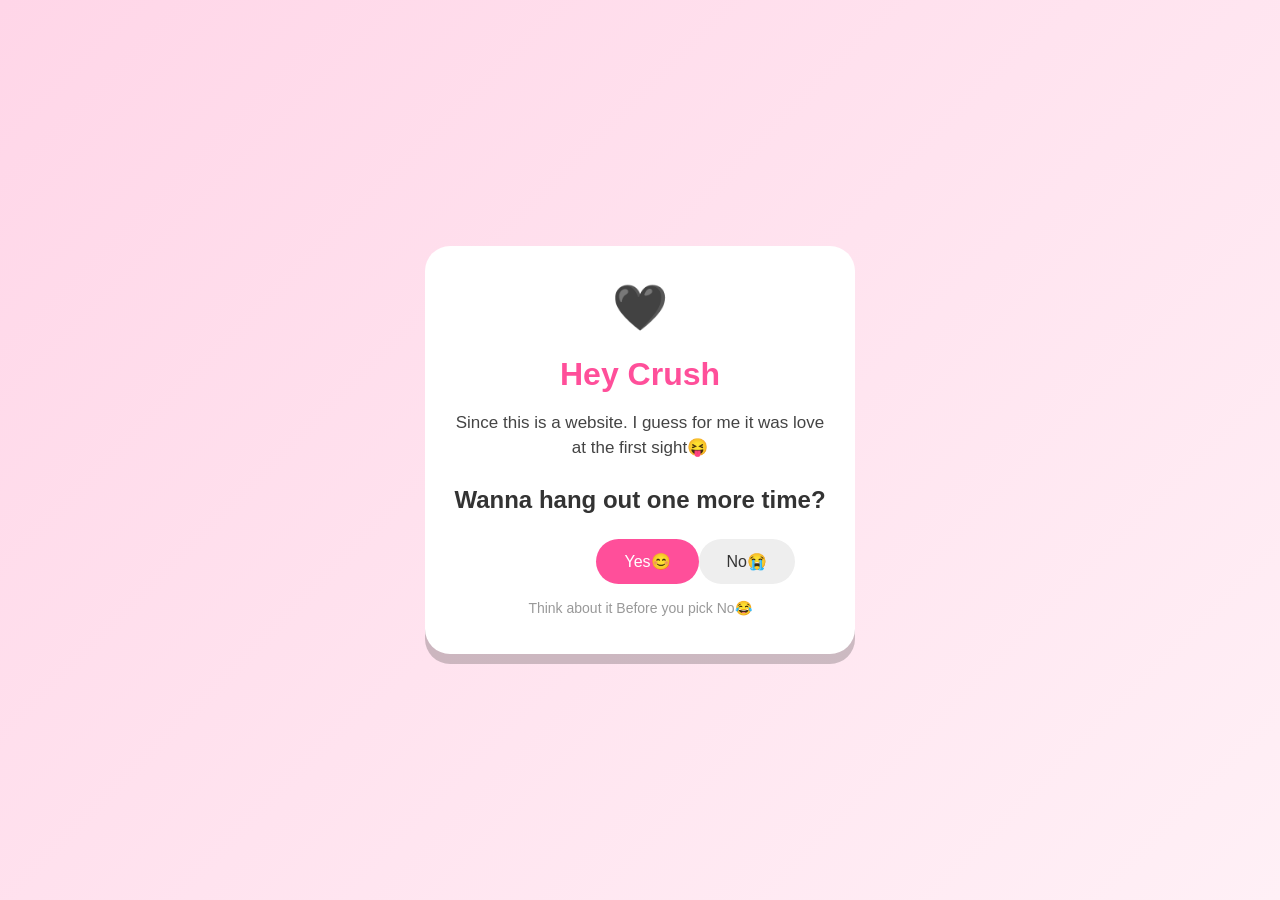
<file: index.html>
<!DOCTYPE html>
<html lang="en">
<head>
    <meta charset="UTF-8">
    <meta name="viewport" content="width=device-width, initial-scale=1.0">
    <title>My crush</title>
</head>
<style>
             body{
        margin: 0;
        height: 100vh;
        background: linear-gradient(135deg, #ffd6e8, #fff0f6);
        font-family: Arial,  sans-serif;
        display: flex;
        justify-content: center;
        align-items: center;
        overflow: hidden;

    }
    .card{
        background: white;
        width: 90%;
        max-width: 380px;
        padding: 35px 25px;
        border-radius: 25px;
        text-align: center;
        box-shadow: 0 10px 0px rgba(0,0,0,0.2);
    }
    .heart{
        font-size: 45px;
        animation:heartbeat 1s infinite;
    }



    h1{
        color: #ff4f9a;
        margin-bottom: 10px;
    }
    h2{
        color: #333;
        margin-top: 25px;
    }
    p{
        color: #444;
        font-size: 17px;
        line-height: 1.5;
    }
    .buttons{

        margin-top: 25px;
        height: 80px;
        position: relative;
    }
    button{
        border: none;
        padding: 13px 28px;
        border-radius: 30px;
        font-size: 16px;
        cursor: pointer;
        transition: 0.2s ease;

    }

    #yesBtn{
        background: #ff4f9a;
        color: white;
        margin-left: 15px;
    }
    #yesBtn:hover{
        transform: scale(1.1);
        background: #ff2f86;
    }
#noBtn{
    background: #eeeeee;
    color: #333;
    position: absolute;
    top: 0;
}

#smallText{
    font-size: 14px;
    color: #999;
}
@keyframes heartbeat{
    0%, 100%{
        transform: scale(1);
    }

    50%{
        transform: scale(1.25);
    }

}

</style>
<body>
    <div class="card">
        <div class="heart">🖤</div>

            <h1>Hey Crush</h1>

            <p id="message">
                Since this is a website. I guess for me it was love at the first sight😝
            </p>

            <h2>Wanna hang out one more time?</h2>


            <div class="buttons">
                <button id="yesBtn">Yes😊</button>
                <button id="noBtn">No😭</button>


            <p id="smallText">Think about it Before you pick No😂</p>

            </div>
    </div>
    <script>
        const yesBtn = document.getElementById('yesBtn');
        const noBtn = document.getElementById('noBtn');
        const smallText = document.getElementById('smallText');

        let noCount = 0;
        function moveNoButton(){
            noCount++;

            const randomX = Math.random() * 800-400;
            const randomY = Math.random() * 800-400;

            noBtn.style.position = "fixed";
            noBtn.style.left = `$
            {randomX}px`;
            noBtn.style.top = `$
            {randomY}px`;
            
            

            if (noCount === 1) {
                smallText.textContent = "you can say No😭";
            } else if (noCount === 2){
                smallText.textContent = "If it was our Fate, you can say Yes😘";
            } else if(noCount === 3){
                smallText.textContent = "Because i can see it in your eyes, You look beautiful😍";
            }else{
                smallText.textContent ="No way, Just Pick Yes😘";
            }
        }

        noBtn.addEventListener("mouseover", moveNoButton);
        noBtn.addEventListener("touchstart", moveNoButton);

        yesBtn.addEventListener("click", () => {
            document.body.innerHTML = `
            <div class="card">
                <div class="heart">💓</div>
                <h1>Yay!😍</h1>
                <p> I Knew you liked me too!</p>
                <h2>so wonderful to hear?</h2>
                <h2>so amazing?</h2>
                <h2>💑</h2>
                <p>Finally We are Together now!</p>
                <p>And forever will Be Together🧑‍🤝‍🧑</p>
                </div>
            `;

   });
    </script>
</body>
</html>
</file>
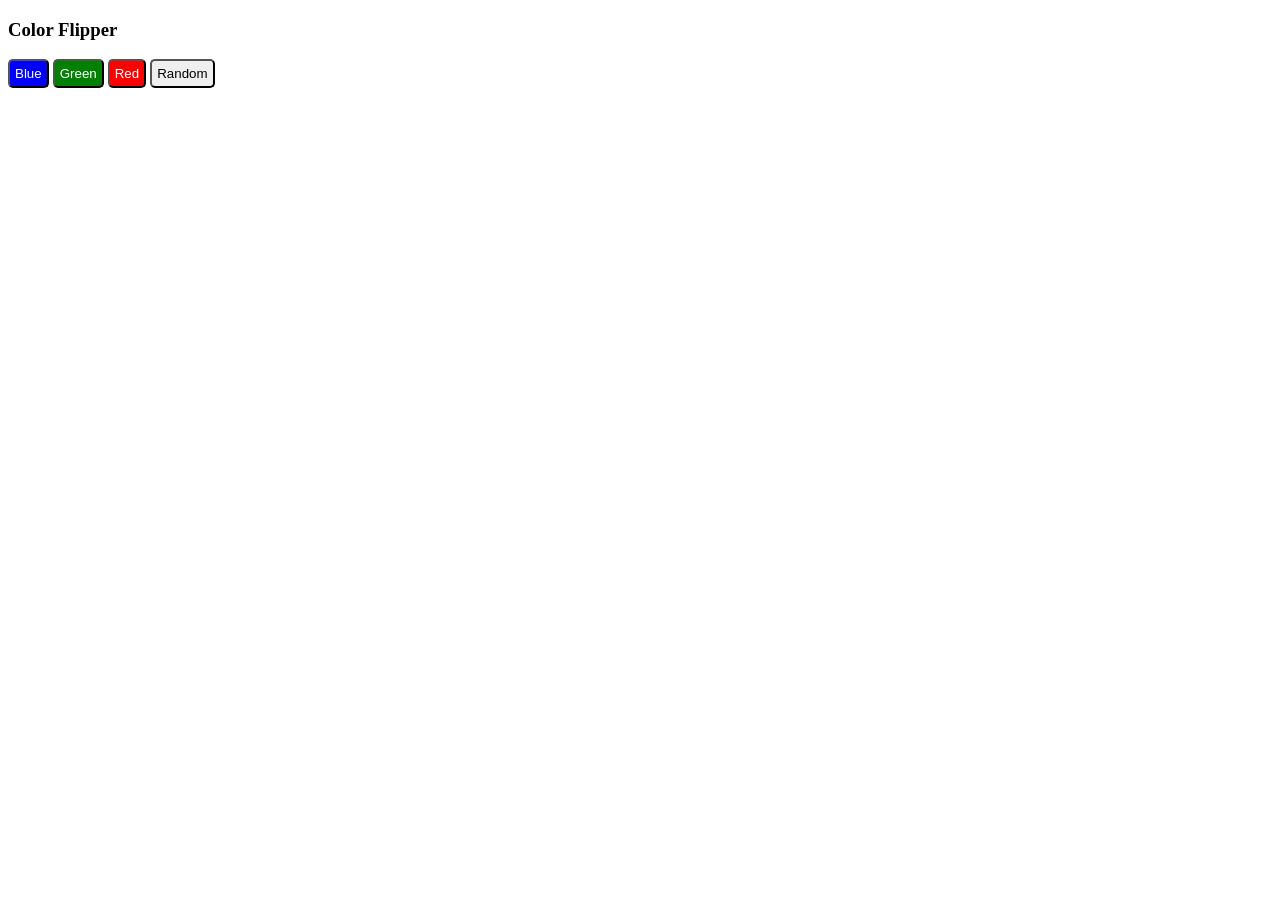
<file: colorflip.html/index.html>
<!DOCTYPE html>
<html lang="en">
<head>
    <meta charset="UTF-8">
    <meta name="viewport" content="width=device-width, initial-scale=1.0">
    <link  rel="stylesheet" href="style.css">
    <title>color flipper</title>
</head>
<body>

    <h3>Color Flipper</h3>


<div class="btn">
    <button id="blue" onclick="colorFlip('blue')">Blue</button>
    <button id="green" onclick="colorFlip('green')">Green</button>
    <button id="red" onclick="colorFlip('red')">Red</button>
    <button onclick="rancolor()">Random</button>
    </div>
    <script src="script.js"></script>



</body>
</html>
</file>
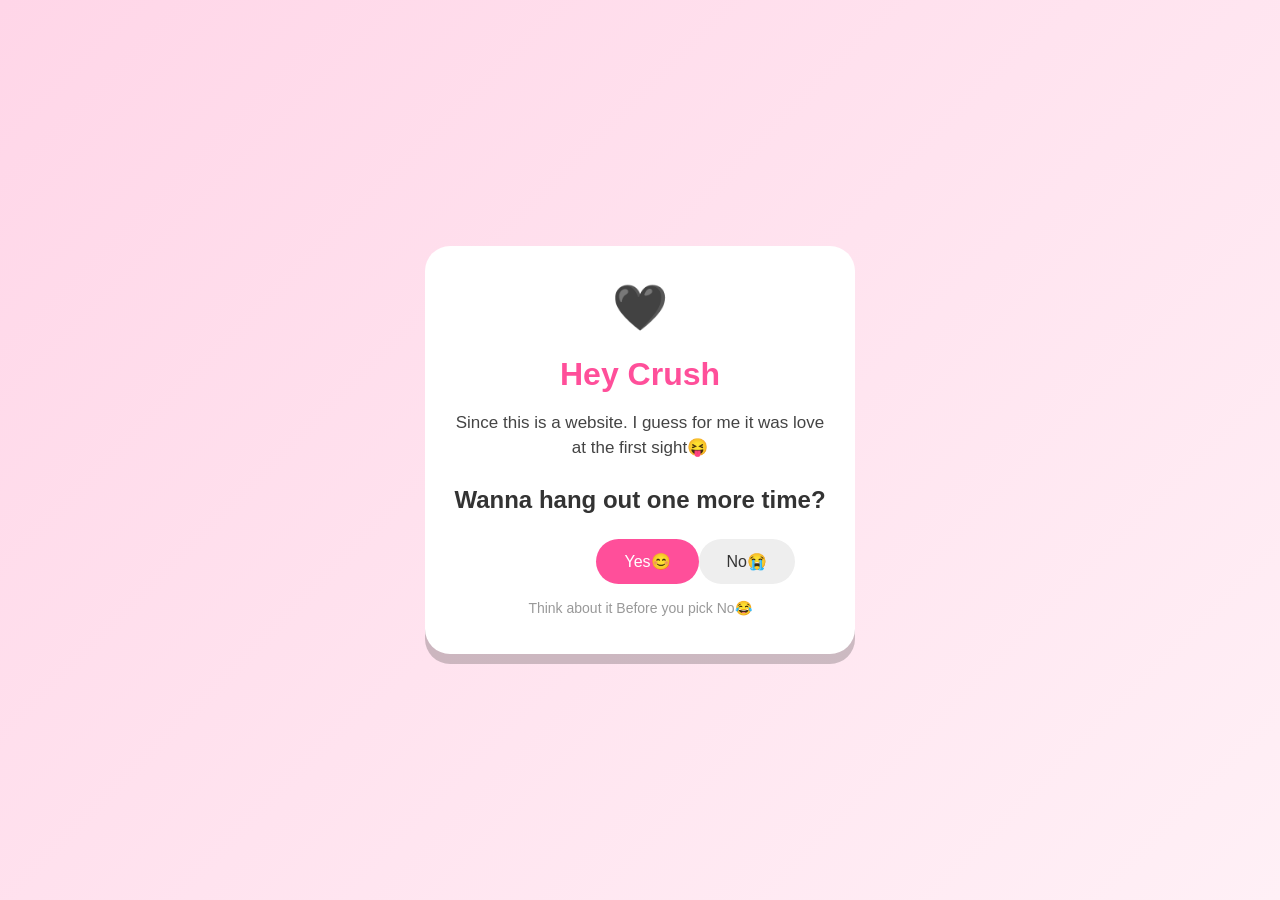
<file: crush.html>
<!DOCTYPE html>
<html lang="en">
<head>
    <meta charset="UTF-8">
    <meta name="viewport" content="width=device-width, initial-scale=1.0">
    <title>My crush</title>
</head>
<style>
             body{
        margin: 0;
        height: 100vh;
        background: linear-gradient(135deg, #ffd6e8, #fff0f6);
        font-family: Arial,  sans-serif;
        display: flex;
        justify-content: center;
        align-items: center;
        overflow: hidden;

    }
    .card{
        background: white;
        width: 90%;
        max-width: 380px;
        padding: 35px 25px;
        border-radius: 25px;
        text-align: center;
        box-shadow: 0 10px 0px rgba(0,0,0,0.2);
    }
    .heart{
        font-size: 45px;
        animation:heartbeat 1s infinite;
    }



    h1{
        color: #ff4f9a;
        margin-bottom: 10px;
    }
    h2{
        color: #333;
        margin-top: 25px;
    }
    p{
        color: #444;
        font-size: 17px;
        line-height: 1.5;
    }
    .buttons{

        margin-top: 25px;
        height: 80px;
        position: relative;
    }
    button{
        border: none;
        padding: 13px 28px;
        border-radius: 30px;
        font-size: 16px;
        cursor: pointer;
        transition: 0.2s ease;

    }

    #yesBtn{
        background: #ff4f9a;
        color: white;
        margin-left: 15px;
    }
    #yesBtn:hover{
        transform: scale(1.1);
        background: #ff2f86;
    }
#noBtn{
    background: #eeeeee;
    color: #333;
    position: absolute;
    top: 0;
}

#smallText{
    font-size: 14px;
    color: #999;
}
@keyframes heartbeat{
    0%, 100%{
        transform: scale(1);
    }

    50%{
        transform: scale(1.25);
    }

}

</style>
<body>
    <div class="card">
        <div class="heart">🖤</div>

            <h1>Hey Crush</h1>

            <p id="message">
                Since this is a website. I guess for me it was love at the first sight😝
            </p>

            <h2>Wanna hang out one more time?</h2>


            <div class="buttons">
                <button id="yesBtn">Yes😊</button>
                <button id="noBtn">No😭</button>


            <p id="smallText">Think about it Before you pick No😂</p>

            </div>
    </div>
    <script>
        const yesBtn = document.getElementById('yesBtn');
        const noBtn = document.getElementById('noBtn');
        const smallText = document.getElementById('smallText');

        let noCount = 0;
        function moveNoButton(){
            noCount++;

            const randomX = Math.random() * 800-400;
            const randomY = Math.random() * 800-400;

            noBtn.style.position = "fixed";
            noBtn.style.left = `$
            {randomX}px`;
            noBtn.style.top = `$
            {randomY}px`;
            
            

            if (noCount === 1) {
                smallText.textContent = "you can say No😭";
            } else if (noCount === 2){
                smallText.textContent = "If it was our Fate, you can say Yes😘";
            } else if(noCount === 3){
                smallText.textContent = "Because i can see it in your eyes, You look beautiful😍";
            }else{
                smallText.textContent ="No way, Just Pick Yes😘";
            }
        }

        noBtn.addEventListener("mouseover", moveNoButton);
        noBtn.addEventListener("touchstart", moveNoButton);

        yesBtn.addEventListener("click", () => {
            document.body.innerHTML = `
            <div class="card">
                <div class="heart">💓</div>
                <h1>Yay!😍</h1>
                <p> I Knew you liked me too!</p>
                <h2>so wonderful to hear?</h2>
                <h2>so amazing?</h2>
                <h2>💑</h2>
                <p>Finally We are Together now!</p>
                <p>And forever will Be Together🧑‍🤝‍🧑</p>
                </div>
            `;

   });
    </script>
</body>
</html>
</file>
<file: colorflip.html/style.css>
#blue{
    background: blue;
    color: white;
}
#green{
    background: green;
    color: #fff;
}
#red{
    background: red;
    color: white;
}

button{
    padding: 5px;
    border-radius: 5px;
    cursor: pointer;



}
</file>
